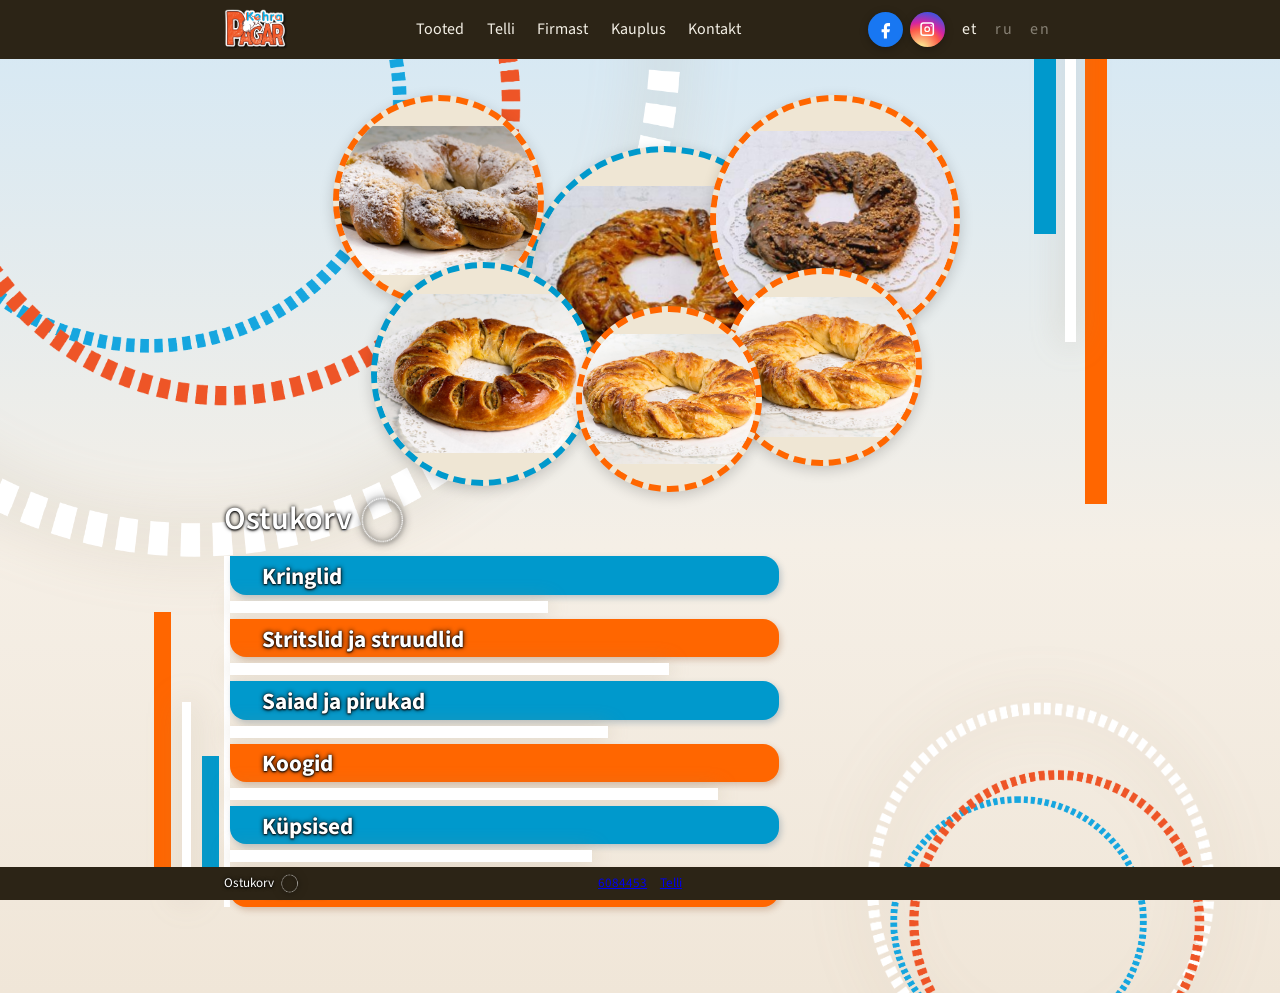
<file: index.html>
<!DOCTYPE html>
<html lang="et">
<head>
  <meta charset="utf-8">
  <meta name="viewport" content="width=device-width, initial-scale=1">
  <title>Kehra Pagar</title>
  <link rel="preconnect" href="https://fonts.googleapis.com">
  <link rel="preconnect" href="https://fonts.gstatic.com" crossorigin>
  <link href="https://fonts.googleapis.com/css2?family=Source+Sans+3:wght@400;600&display=swap" rel="stylesheet">
  <link rel="stylesheet" href="stiil.css?v=66">
</head>
<body>
  <div class="triibud" aria-hidden="true">
    <span class="triip ule oranz"></span>
    <span class="triip ule valge"></span>
    <span class="triip ule sinine"></span>
    <span class="triip alla oranz"></span>
    <span class="triip alla sinine"></span>
    <span class="triip alla valge"></span>
  </div>
  <header class="pais">
  <div class="pais-sisu">
    <a class="logo" href="#avaleht"><img src="pildid/logo.png" alt="Kehra Pagar"></a>
    <button class="menu-nupp" type="button" aria-label="Menüü">☰</button>
    <nav>
      <a href="#tooted" data-k="nav_tooted">Tooted</a>
      <a href="#telli" data-k="nav_telli">Lisa tellimusse</a>
      <a href="#firmast" data-k="nav_firmast">Firmast</a>
      <a href="#kauplus" data-k="nav_kauplus">Kauplus</a>
      <a href="#kontakt" data-k="nav_kontakt">Kontakt</a>
    </nav>
    <div class="parem">
            <div class="sots">
        <a class="fb" href="https://www.facebook.com/KehraPagar" aria-label="Facebook" target="_blank" rel="noopener"><svg viewBox="0 0 24 24" width="20" height="20" aria-hidden="true"><path d="M14 8h3V4h-3c-2.8 0-5 2.2-5 5v3H6v4h3v8h4v-8h3l1-4h-4V9c0-.6.4-1 1-1z"/></svg></a>
        <a class="ig" href="https://www.instagram.com/kehrapagar/" aria-label="Instagram" target="_blank" rel="noopener"><svg viewBox="0 0 24 24" width="20" height="20" aria-hidden="true"><path d="M7 3h10a4 4 0 0 1 4 4v10a4 4 0 0 1-4 4H7a4 4 0 0 1-4-4V7a4 4 0 0 1 4-4zm10 2H7a2 2 0 0 0-2 2v10a2 2 0 0 0 2 2h10a2 2 0 0 0 2-2V7a2 2 0 0 0-2-2zm-5 3.2A3.8 3.8 0 1 1 8.2 12 3.8 3.8 0 0 1 12 8.2zm0 1.6A2.2 2.2 0 1 0 14.2 12 2.2 2.2 0 0 0 12 9.8zM17.2 6.6a.9.9 0 1 1-.9.9.9.9 0 0 1 .9-.9z"/></svg></a>
      </div>
      <div class="keeled">
        <button type="button" data-keel="et" class="sees">et</button>
        <button type="button" data-keel="ru">ru</button>
        <button type="button" data-keel="en">en</button>
      </div>
      <a class="korv-mark" href="#telli" hidden><span>0</span></a>
    </div>
    </div>
</header>

  <main>
    <div class="foto-rongad" aria-hidden="true">
      <span class="foto-rong" data-kampaania="1"><img src="pildid/pakett/100011_Martsipanikringel.jpg" alt=""></span>
      <span class="foto-rong" data-kampaania="2"><img src="pildid/pakett/100021_ounaparg1.jpg" alt=""></span>
      <span class="foto-rong" data-kampaania="3"><img src="pildid/pakett/100031_max1.jpg" alt=""></span>
      <span class="foto-rong" data-kampaania="4"><img src="pildid/pakett/100041_KringelKodu1.jpg" alt=""></span>
      <span class="foto-rong" data-kampaania="5"><img src="pildid/pakett/100051_juustukringel1.jpg" alt=""></span>
      <span class="foto-rong" data-kampaania="6"><img src="pildid/pakett/100022_juustukringel2.jpg" alt=""></span>
    </div>
    <div class="ringid" aria-hidden="true">
      <img class="ring ring-valge" src="pildid/ring-valge.png" alt="">
      <img class="ring ring-sinine" src="pildid/ring-sinine.png" alt="">
      <img class="ring ring-oranz" src="pildid/ring-oranz.png" alt="">
    </div>
    <div class="ringid ringid-alla" aria-hidden="true">
      <img class="ring ring-valge" src="pildid/ring-valge.png" alt="">
      <img class="ring ring-sinine" src="pildid/ring-sinine.png" alt="">
      <img class="ring ring-oranz" src="pildid/ring-oranz.png" alt="">
    </div>
    <section id="avaleht" class="ringi-koht">
      <img class="pealeht" src="pildid/pealeht.jpg" alt="Kehra Pagar">
    </section>

    <section id="firmast" class="tekstileht" hidden>
      <h1 data-k="firmast">Firmast</h1>
      <p class="markus" data-k="firmast_markus">Lühike tekst tuleb hiljem tabelist.</p>
    </section>
    <section id="kauplus" class="tekstileht" hidden>
      <h1 data-k="kauplus">Kauplus</h1>
      <p class="markus" data-k="kauplus_markus">Aadress ja lahtiolek. See ei ole e-pood.</p>
    </section>
    <section id="kontakt" class="tekstileht" hidden>
      <h1 data-k="kontakt">Kontakt</h1>
      <p class="markus" data-k="kontakt_pikem">Siin on aadress, lahtiolek ja kuidas kohale tulla. Täpsem tekst tuleb tabelist.</p>
      <p data-seade="aadress">Kehra</p>
      <p><a data-seade="telefon" href="tel:+3720000000">+372 000 0000</a></p>
    </section>

    <a class="korv-rida" href="#telli">Ostukorv
      <span class="korv-rong">
        <img class="rong rong-valge" src="pildid/ring-valge.png" alt="">
        <img class="rong rong-sinine" src="pildid/ring-sinine.png" alt="">
        <img class="rong rong-oranz" src="pildid/ring-oranz.png" alt="">
        <span class="jalus-arv"></span>
      </span>
    </a>

    <section id="tooted">
      <h2 data-k="tooted">Tooted</h2>
      <div class="grupid">
        <article class="grupp" data-jrk="1">
          <button type="button" data-k="grupp_kringlid">Kringlid</button>
          <div class="sisu"><div>
            <div class="riba">
              <button class="pisi" type="button" data-pildid="pildid/pakett/100011_Martsipanikringel.jpg" data-sildid="Martsipanikringel"><img src="pildid/pakett/100011_Martsipanikringel.jpg" alt="Martsipanikringel"><span class="nimi">Martsipanikringel</span><a class="telli-link" href="#telli">Lisa tellimusse</a></button>
              <button class="pisi" type="button" data-pildid="pildid/pakett/100021_ounaparg1.jpg" data-sildid="Õunapirukas"><img src="pildid/pakett/100021_ounaparg1.jpg" alt="Õunapirukas"><span class="nimi">Õunapirukas</span><a class="telli-link" href="#telli">Lisa tellimusse</a></button>
              <button class="pisi" type="button" data-pildid="pildid/pakett/100031_max1.jpg" data-sildid="Max"><img src="pildid/pakett/100031_max1.jpg" alt="Max"><span class="nimi">Max</span><a class="telli-link" href="#telli">Lisa tellimusse</a></button>
              <button class="pisi" type="button" data-pildid="pildid/pakett/100041_KringelKodu1.jpg" data-sildid="Kringel kodu"><img src="pildid/pakett/100041_KringelKodu1.jpg" alt="Kringel kodu"><span class="nimi">Kringel kodu</span><a class="telli-link" href="#telli">Lisa tellimusse</a></button>
              <button class="pisi" type="button" data-pildid="pildid/pakett/100051_juustukringel1.jpg" data-sildid="Juustukringel"><img src="pildid/pakett/100051_juustukringel1.jpg" alt="Juustukringel"><span class="nimi">Juustukringel</span><a class="telli-link" href="#telli">Lisa tellimusse</a></button>
            </div>
          </div></div>
        </article>

        <article class="grupp" data-jrk="2">
          <button type="button" data-k="grupp_stritslid">Stritslid ja struudlid</button>
          <div class="sisu"><div>
            <div class="riba">
              <button class="pisi" type="button" data-pildid="pildid/sai.svg" data-sildid="Sai"><img src="pildid/sai.svg" alt="Sai"><span class="nimi">Sai</span></button>
              <button class="pisi" type="button" data-pildid="pildid/sai.svg" data-sildid="Pirukas"><img src="pildid/sai.svg" alt="Pirukas"><span class="nimi">Pirukas</span></button>
              <button class="pisi" type="button" data-pildid="pildid/sai.svg" data-sildid="1 kg"><img src="pildid/sai.svg" alt="Sepik"><span class="nimi">Sepik</span></button>
              <button class="pisi" type="button" data-pildid="pildid/sai.svg" data-sildid="1 kg"><img src="pildid/sai.svg" alt="Rukkileib"><span class="nimi">Rukkileib</span></button>
              <button class="pisi" type="button" data-pildid="pildid/sai.svg" data-sildid="1 tk"><img src="pildid/sai.svg" alt="Saiake"><span class="nimi">Saiake</span></button>
              <button class="pisi" type="button" data-pildid="pildid/sai.svg" data-sildid="1 tk"><img src="pildid/sai.svg" alt="Pikk sai"><span class="nimi">Pikk sai</span></button>
              <button class="pisi" type="button" data-pildid="pildid/sai.svg" data-sildid="1 tk"><img src="pildid/sai.svg" alt="Lihapirukas"><span class="nimi">Lihapirukas</span></button>
              <button class="pisi" type="button" data-pildid="pildid/sai.svg" data-sildid="1 tk"><img src="pildid/sai.svg" alt="Kapsa pirukas"><span class="nimi">Kapsa pirukas</span></button>
              <button class="pisi" type="button" data-pildid="pildid/sai.svg" data-sildid="1 tk"><img src="pildid/sai.svg" alt="Kookosirukas"><span class="nimi">Kookosirukas</span></button>
              <button class="pisi" type="button" data-pildid="pildid/sai.svg" data-sildid="1 tk"><img src="pildid/sai.svg" alt="Porgandipirukas"><span class="nimi">Porgandipirukas</span></button>
              <button class="pisi" type="button" data-pildid="pildid/sai.svg" data-sildid="1 tk"><img src="pildid/sai.svg" alt="Vorstipirukas"><span class="nimi">Vorstipirukas</span></button>
              <button class="pisi" type="button" data-pildid="pildid/sai.svg" data-sildid="1 tk"><img src="pildid/sai.svg" alt="Räimemarja pirukas"><span class="nimi">Räimemarja pirukas</span></button>
            </div>
          </div></div>
        </article>

        <article class="grupp" data-jrk="3">
          <button type="button" data-k="grupp_saiad">Saiad ja pirukad</button>
          <div class="sisu"><div>
            <div class="riba">
              <button class="pisi" type="button" data-pildid="pildid/kook.svg" data-sildid="Kook"><img src="pildid/kook.svg" alt="Kook"><span class="nimi">Kook</span></button>
              <button class="pisi" type="button" data-pildid="pildid/kook.svg" data-sildid="1 tk"><img src="pildid/kook.svg" alt="Napoleon"><span class="nimi">Napoleon</span></button>
              <button class="pisi" type="button" data-pildid="pildid/kook.svg" data-sildid="1 tk"><img src="pildid/kook.svg" alt="Rummipall"><span class="nimi">Rummipall</span></button>
              <button class="pisi" type="button" data-pildid="pildid/kook.svg" data-sildid="1 tk"><img src="pildid/kook.svg" alt="Vahukomm"><span class="nimi">Vahukomm</span></button>
              <button class="pisi" type="button" data-pildid="pildid/kook.svg" data-sildid="1 tk"><img src="pildid/kook.svg" alt="Besee"><span class="nimi">Besee</span></button>
              <button class="pisi" type="button" data-pildid="pildid/kook.svg" data-sildid="1 tk"><img src="pildid/kook.svg" alt="Šokolaadimuffin"><span class="nimi">Šokolaadimuffin</span></button>
              <button class="pisi" type="button" data-pildid="pildid/kook.svg" data-sildid="1 tk"><img src="pildid/kook.svg" alt="Pannkook"><span class="nimi">Pannkook</span></button>
              <button class="pisi" type="button" data-pildid="pildid/kook.svg" data-sildid="1 tk"><img src="pildid/kook.svg" alt="Saiakeste tort"><span class="nimi">Saiakeste tort</span></button>
              <button class="pisi" type="button" data-pildid="pildid/kook.svg" data-sildid="1 tk"><img src="pildid/kook.svg" alt="Õunakook"><span class="nimi">Õunakook</span></button>
              <button class="pisi" type="button" data-pildid="pildid/kook.svg" data-sildid="1 tk"><img src="pildid/kook.svg" alt="Kohupiimakook"><span class="nimi">Kohupiimakook</span></button>
              <button class="pisi" type="button" data-pildid="pildid/kook.svg" data-sildid="1 tk"><img src="pildid/kook.svg" alt="Pähklikook"><span class="nimi">Pähklikook</span></button>
              <button class="pisi" type="button" data-pildid="pildid/kook.svg" data-sildid="1 tk"><img src="pildid/kook.svg" alt="Marjakook"><span class="nimi">Marjakook</span></button>
            </div>
          </div></div>
        </article>

        <article class="grupp" data-jrk="4">
          <button type="button" data-k="grupp_koogid">Koogid</button>
          <div class="sisu"><div>
            <div class="riba">
              <button class="pisi" type="button" data-pildid="pildid/kook.svg" data-sildid="250 g"><img src="pildid/kook.svg" alt="Jussike"><span class="nimi">Jussike</span></button>
              <button class="pisi" type="button" data-pildid="pildid/kook.svg|pildid/kook.svg" data-sildid="250 g|500 g"><img src="pildid/kook.svg" alt="Kaeraküpsis"><span class="nimi">Kaeraküpsis</span></button>
              <button class="pisi" type="button" data-pildid="pildid/kook.svg" data-sildid="250 g"><img src="pildid/kook.svg" alt="Piparkook"><span class="nimi">Piparkook</span></button>
              <button class="pisi" type="button" data-pildid="pildid/kook.svg" data-sildid="250 g"><img src="pildid/kook.svg" alt="Võiküpsis"><span class="nimi">Võiküpsis</span></button>
              <button class="pisi" type="button" data-pildid="pildid/kook.svg" data-sildid="250 g"><img src="pildid/kook.svg" alt="Suhkruküpsis"><span class="nimi">Suhkruküpsis</span></button>
              <button class="pisi" type="button" data-pildid="pildid/kook.svg" data-sildid="250 g"><img src="pildid/kook.svg" alt="Mooniküpsis"><span class="nimi">Mooniküpsis</span></button>
              <button class="pisi" type="button" data-pildid="pildid/kook.svg" data-sildid="250 g"><img src="pildid/kook.svg" alt="Kakaoküpsis"><span class="nimi">Kakaoküpsis</span></button>
              <button class="pisi" type="button" data-pildid="pildid/kook.svg" data-sildid="250 g"><img src="pildid/kook.svg" alt="Ingveriküpsis"><span class="nimi">Ingveriküpsis</span></button>
              <button class="pisi" type="button" data-pildid="pildid/kook.svg" data-sildid="250 g"><img src="pildid/kook.svg" alt="Pähkliküpsis"><span class="nimi">Pähkliküpsis</span></button>
              <button class="pisi" type="button" data-pildid="pildid/kook.svg" data-sildid="250 g"><img src="pildid/kook.svg" alt="Rosina küpsis"><span class="nimi">Rosina küpsis</span></button>
              <button class="pisi" type="button" data-pildid="pildid/kook.svg" data-sildid="250 g"><img src="pildid/kook.svg" alt="Sidruniküpsis"><span class="nimi">Sidruniküpsis</span></button>
              <button class="pisi" type="button" data-pildid="pildid/kook.svg" data-sildid="250 g"><img src="pildid/kook.svg" alt="Kookose küpsis"><span class="nimi">Kookose küpsis</span></button>
            </div>
          </div></div>
        </article>

        <article class="grupp" data-jrk="5">
          <button type="button" data-k="grupp_kypsised">Küpsised</button>
          <div class="sisu"><div>
            <div class="riba">
              <button class="pisi" type="button" data-pildid="pildid/tort.svg" data-sildid="Tort"><img src="pildid/tort.svg" alt="Tort"><span class="nimi">Tort</span></button>
              <button class="pisi" type="button" data-pildid="pildid/tort.svg" data-sildid="1 kg"><img src="pildid/tort.svg" alt="Pähklitort"><span class="nimi">Pähklitort</span></button>
              <button class="pisi" type="button" data-pildid="pildid/tort.svg" data-sildid="1 kg"><img src="pildid/tort.svg" alt="Šokolaaditort"><span class="nimi">Šokolaaditort</span></button>
              <button class="pisi" type="button" data-pildid="pildid/tort.svg" data-sildid="1 kg"><img src="pildid/tort.svg" alt="Marjatort"><span class="nimi">Marjatort</span></button>
              <button class="pisi" type="button" data-pildid="pildid/tort.svg" data-sildid="1 kg"><img src="pildid/tort.svg" alt="Kohupiimatort"><span class="nimi">Kohupiimatort</span></button>
              <button class="pisi" type="button" data-pildid="pildid/tort.svg" data-sildid="1 kg"><img src="pildid/tort.svg" alt="Napoleonitort"><span class="nimi">Napoleonitort</span></button>
              <button class="pisi" type="button" data-pildid="pildid/tort.svg" data-sildid="1 kg"><img src="pildid/tort.svg" alt="Beseetort"><span class="nimi">Beseetort</span></button>
              <button class="pisi" type="button" data-pildid="pildid/tort.svg" data-sildid="1 kg"><img src="pildid/tort.svg" alt="Õunatort"><span class="nimi">Õunatort</span></button>
              <button class="pisi" type="button" data-pildid="pildid/tort.svg" data-sildid="1 kg"><img src="pildid/tort.svg" alt="Kohvitort"><span class="nimi">Kohvitort</span></button>
              <button class="pisi" type="button" data-pildid="pildid/tort.svg" data-sildid="1 kg"><img src="pildid/tort.svg" alt="Laste tort"><span class="nimi">Laste tort</span></button>
              <button class="pisi" type="button" data-pildid="pildid/tort.svg" data-sildid="1 kg"><img src="pildid/tort.svg" alt="Pulmatort"><span class="nimi">Pulmatort</span></button>
              <button class="pisi" type="button" data-pildid="pildid/tort.svg" data-sildid="1 kg"><img src="pildid/tort.svg" alt="Kookosetort"><span class="nimi">Kookosetort</span></button>
            </div>
          </div></div>
        </article>
        <article class="grupp" data-jrk="6">
          <button type="button" data-k="grupp_tordid">Tordid</button>
          <div class="sisu"><div>
            <div class="riba">
              <button class="pisi" type="button" data-pildid="pildid/tort.svg" data-sildid="Tort"><img src="pildid/tort.svg" alt="Tort"><span class="nimi">Tort</span></button>
            </div>
          </div></div>
        </article>
      </div>
    </section>

    <section id="telli" class="grupp">
      <div class="sisu"><div>
        <a class="helista" href="tel:+3720000000" data-k="helista">Helista ja telli</a>
        <form>
          <div class="toote-rida">
            <label><span data-k="vorm_kringel">Kringel</span>
              <select name="kringel"></select>
            </label>
            <label><span>Kaal</span>
              <select name="kaal">
                <option>0,5 kg</option>
                <option>1,0 kg</option>
                <option>1,5 kg</option>
                <option>2,0 kg</option>
              </select>
            </label>
            <label class="kogus"><span>Kogus</span>
              <span class="samm">
                <button type="button" class="vahenda">−</button>
                <input type="number" name="kogus" value="1" min="1" readonly>
                <button type="button" class="suurenda">+</button>
              </span>
            </label>
          </div>
          <div class="fantaasia-rida" hidden>
            <label>Täidis 1<select name="taidis1"></select></label>
            <label>Täidis 2<select name="taidis2"></select></label>
            <label>Täidis 3<select name="taidis3"></select></label>
          </div>
          <button class="lisa" type="button">Lisa korvi</button>
          <div class="korv"></div>
          <fieldset class="taidised">
            <legend data-k="vorm_taidised">Täidised</legend>
            <label><input type="checkbox" name="taidis" value="kaneel"> Kaneel</label>
            <label><input type="checkbox" name="taidis" value="kardemon"> Kardemon</label>
            <label><input type="checkbox" name="taidis" value="suhkur"> Suhkur</label>
          </fieldset>
          <label><span data-k="vorm_paev">Järeletulemise päev</span>
            <input type="date" name="paev">
          </label>
          <label><span data-k="vorm_nimi">Nimi</span><span class="tarn">*</span>
            <input type="text" name="nimi">
          </label>
          <label><span data-k="vorm_telefon">Telefon</span><span class="tarn">*</span>
            <input type="tel" name="telefon">
          </label>
          <div class="epost-rida">
            <label><span data-k="vorm_epost">E-post</span><span class="tarn">*</span>
              <input type="email" name="epost">
            </label>
            <label class="rida uudis-rida"><input type="checkbox" name="uudis"> <span data-k="vorm_uudis">Tahan uudiseid</span></label>
          </div>
          <label><span>Täpsustus</span>
            <textarea name="tapsustus" rows="3"></textarea>
          </label>
          <div class="makse-valik">
            <label class="rida"><input type="radio" name="makse" value="kohapeal" checked> Tasun kohapeal</label>
            <label class="rida"><input type="radio" name="makse" value="kohe"> Tasun kohe</label>
          </div>
          <a class="makse-link" href="#" hidden>Maksa <span class="makse-summa"></span></a>
          <button class="saada" type="submit" data-k="vorm_saada">Kinnitan tellimuse</button>
          <div class="tuvastus" hidden>
            <p>Kinnita, et oled inimene.</p>
            <label class="rida"><input type="checkbox" name="inimene"> Olen inimene</label>
            <button class="saada kinnita" type="button">Saada</button>
          </div>
          <p class="olek"></p>
        </form>
      </div></div>
    </section>

  </main>

  <div class="taisekraan">
    <a class="galerii-logo" href="#avaleht"><img src="pildid/logo.png" alt="Kehra Pagar"></a>
    <button class="sulge" type="button" data-k="sulge" aria-label="Sulge">×</button>
    <div class="kujud"></div>
    <div class="galerii-vorm" hidden>
      <label class="galerii-kaal-rida">Kaal
        <select class="galerii-kaal">
          <option>0,5 kg</option>
          <option selected>1,0 kg</option>
          <option>1,5 kg</option>
          <option>2,0 kg</option>
        </select>
      </label>
      <span class="samm">
        <button type="button" class="galerii-miinus">−</button>
        <span class="galerii-kogus">1</span>
        <button type="button" class="galerii-pluss">+</button>
      </span>
      <span class="galerii-hind"></span>
      <button type="button" class="galerii-lisa">Lisa ostukorvi</button>
    </div>
    <button class="telli-nupp" type="button" data-k="telli" hidden>Telli</button>
  </div>

  <footer class="jalus">
    <a class="jalus-korv" href="#telli">Ostukorv
      <span class="korv-rong">
        <img class="rong rong-valge" src="pildid/ring-valge.png" alt="">
        <img class="rong rong-sinine" src="pildid/ring-sinine.png" alt="">
        <img class="rong rong-oranz" src="pildid/ring-oranz.png" alt="">
        <span class="jalus-arv"></span>
      </span>
    </a>
    <a class="helista-vaade" href="tel:+3726084453" data-k="jalus_helista">Helista</a>
    <a class="number-vaade" href="tel:+3726084453">6084453</a>
    <a href="#telli" data-k="nav_telli">Telli</a>
  </footer>
  <script src="leht.js"></script>
</body>
</html>
</file>
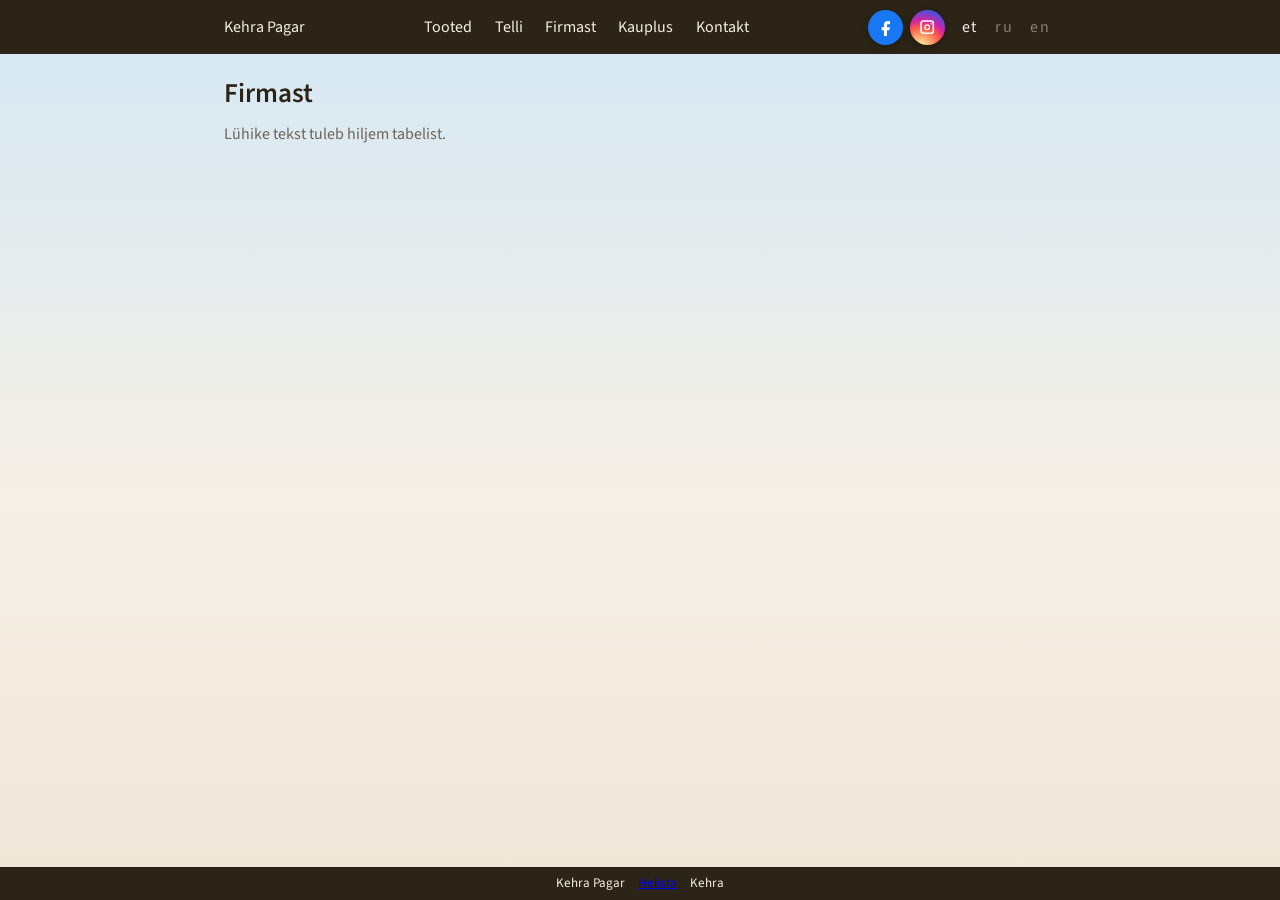
<file: firmast.html>
<!DOCTYPE html>
<html lang="et">
<head>
  <meta charset="utf-8">
  <meta name="viewport" content="width=device-width, initial-scale=1">
  <title>Kehra Pagar</title>
  <link rel="preconnect" href="https://fonts.googleapis.com">
  <link rel="preconnect" href="https://fonts.gstatic.com" crossorigin>
  <link href="https://fonts.googleapis.com/css2?family=Source+Sans+3:wght@400;600&display=swap" rel="stylesheet">
  <link rel="stylesheet" href="stiil.css">
</head>
<body>
  <header class="pais">
  <div class="pais-sisu">
    <a class="logo" href="index.html">Kehra Pagar</a>
    <button class="menu-nupp" type="button" aria-label="Menüü">☰</button>
    <nav>
      <a href="index.html#tooted" data-k="nav_tooted">Tooted</a>
      <a href="index.html#telli" data-k="nav_telli">Telli</a>
      <a href="firmast.html" data-k="nav_firmast">Firmast</a>
      <a href="kauplus.html" data-k="nav_kauplus">Kauplus</a>
      <a href="kontakt.html" data-k="nav_kontakt">Kontakt</a>
    </nav>
    <div class="parem">
            <div class="sots">
        <a class="fb" href="https://www.facebook.com/KehraPagar" aria-label="Facebook" target="_blank" rel="noopener"><svg viewBox="0 0 24 24" width="20" height="20" aria-hidden="true"><path d="M14 8h3V4h-3c-2.8 0-5 2.2-5 5v3H6v4h3v8h4v-8h3l1-4h-4V9c0-.6.4-1 1-1z"/></svg></a>
        <a class="ig" href="https://www.instagram.com/kehrapagar/" aria-label="Instagram" target="_blank" rel="noopener"><svg viewBox="0 0 24 24" width="20" height="20" aria-hidden="true"><path d="M7 3h10a4 4 0 0 1 4 4v10a4 4 0 0 1-4 4H7a4 4 0 0 1-4-4V7a4 4 0 0 1 4-4zm10 2H7a2 2 0 0 0-2 2v10a2 2 0 0 0 2 2h10a2 2 0 0 0 2-2V7a2 2 0 0 0-2-2zm-5 3.2A3.8 3.8 0 1 1 8.2 12 3.8 3.8 0 0 1 12 8.2zm0 1.6A2.2 2.2 0 1 0 14.2 12 2.2 2.2 0 0 0 12 9.8zM17.2 6.6a.9.9 0 1 1-.9.9.9.9 0 0 1 .9-.9z"/></svg></a>
      </div>
      <div class="keeled">
        <button type="button" data-keel="et" class="sees">et</button>
        <button type="button" data-keel="ru">ru</button>
        <button type="button" data-keel="en">en</button>
      </div>
    </div>
    </div>
</header>

  <main>
    <section id="firmast">
      <h1 data-k="firmast">Firmast</h1>
      <p class="markus" data-k="firmast_markus">Lühike tekst tuleb hiljem tabelist.</p>
    </section>
  </main>

  <footer class="jalus">
    <span>Kehra Pagar</span>
    <a href="tel:+3720000000" data-k="jalus_helista">Helista</a>
    <span data-seade="aadress">Kehra</span>
  </footer>
  <script src="leht.js"></script>
</body>
</html>
</file>
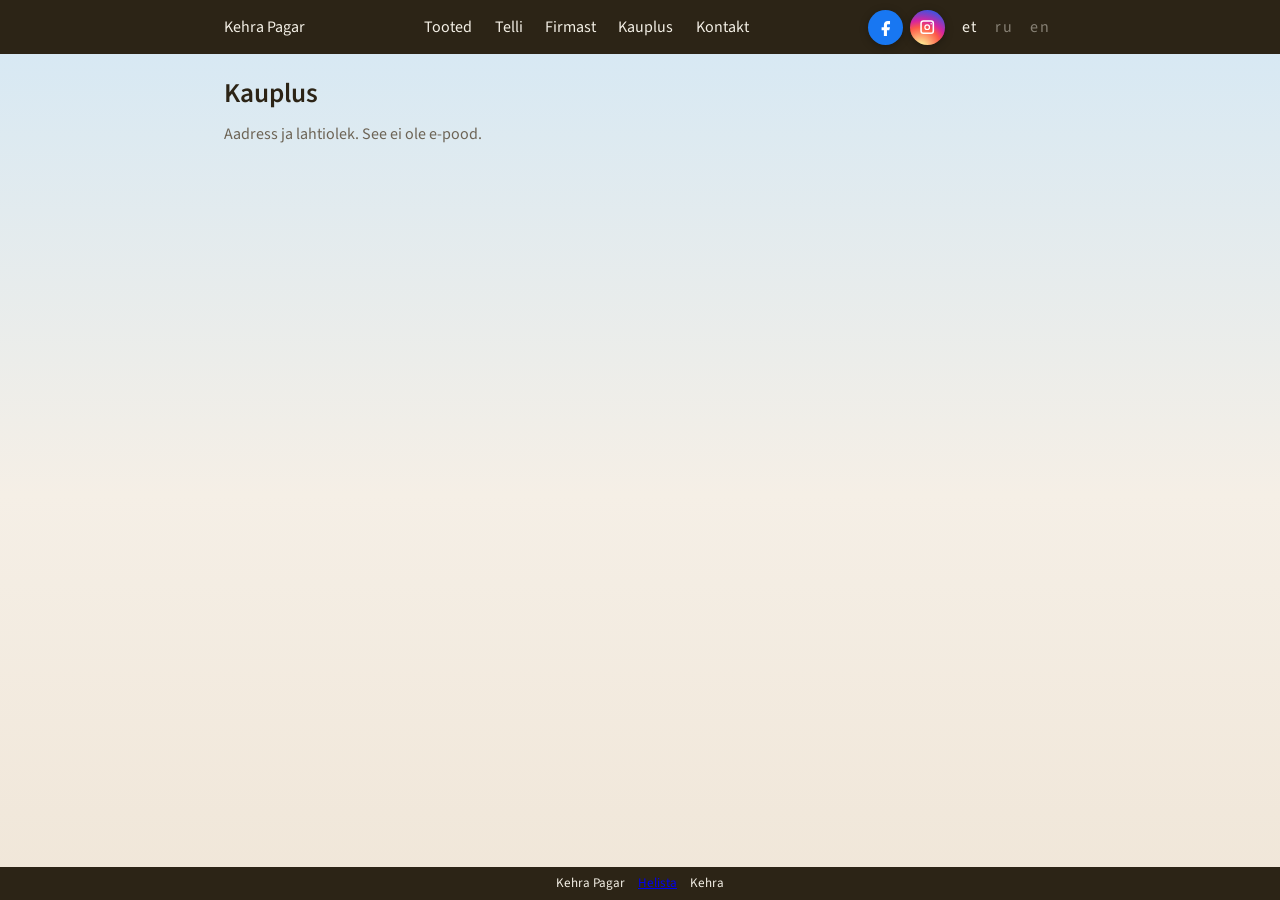
<file: kauplus.html>
<!DOCTYPE html>
<html lang="et">
<head>
  <meta charset="utf-8">
  <meta name="viewport" content="width=device-width, initial-scale=1">
  <title>Kehra Pagar</title>
  <link rel="preconnect" href="https://fonts.googleapis.com">
  <link rel="preconnect" href="https://fonts.gstatic.com" crossorigin>
  <link href="https://fonts.googleapis.com/css2?family=Source+Sans+3:wght@400;600&display=swap" rel="stylesheet">
  <link rel="stylesheet" href="stiil.css">
</head>
<body>
  <header class="pais">
  <div class="pais-sisu">
    <a class="logo" href="index.html">Kehra Pagar</a>
    <button class="menu-nupp" type="button" aria-label="Menüü">☰</button>
    <nav>
      <a href="index.html#tooted" data-k="nav_tooted">Tooted</a>
      <a href="index.html#telli" data-k="nav_telli">Telli</a>
      <a href="firmast.html" data-k="nav_firmast">Firmast</a>
      <a href="kauplus.html" data-k="nav_kauplus">Kauplus</a>
      <a href="kontakt.html" data-k="nav_kontakt">Kontakt</a>
    </nav>
    <div class="parem">
            <div class="sots">
        <a class="fb" href="https://www.facebook.com/KehraPagar" aria-label="Facebook" target="_blank" rel="noopener"><svg viewBox="0 0 24 24" width="20" height="20" aria-hidden="true"><path d="M14 8h3V4h-3c-2.8 0-5 2.2-5 5v3H6v4h3v8h4v-8h3l1-4h-4V9c0-.6.4-1 1-1z"/></svg></a>
        <a class="ig" href="https://www.instagram.com/kehrapagar/" aria-label="Instagram" target="_blank" rel="noopener"><svg viewBox="0 0 24 24" width="20" height="20" aria-hidden="true"><path d="M7 3h10a4 4 0 0 1 4 4v10a4 4 0 0 1-4 4H7a4 4 0 0 1-4-4V7a4 4 0 0 1 4-4zm10 2H7a2 2 0 0 0-2 2v10a2 2 0 0 0 2 2h10a2 2 0 0 0 2-2V7a2 2 0 0 0-2-2zm-5 3.2A3.8 3.8 0 1 1 8.2 12 3.8 3.8 0 0 1 12 8.2zm0 1.6A2.2 2.2 0 1 0 14.2 12 2.2 2.2 0 0 0 12 9.8zM17.2 6.6a.9.9 0 1 1-.9.9.9.9 0 0 1 .9-.9z"/></svg></a>
      </div>
      <div class="keeled">
        <button type="button" data-keel="et" class="sees">et</button>
        <button type="button" data-keel="ru">ru</button>
        <button type="button" data-keel="en">en</button>
      </div>
    </div>
    </div>
</header>

  <main>
    <section id="kauplus">
      <h1 data-k="kauplus">Kauplus</h1>
      <p class="markus" data-k="kauplus_markus">Aadress ja lahtiolek. See ei ole e-pood.</p>
    </section>
  </main>

  <footer class="jalus">
    <span>Kehra Pagar</span>
    <a href="tel:+3720000000" data-k="jalus_helista">Helista</a>
    <span data-seade="aadress">Kehra</span>
  </footer>
  <script src="leht.js"></script>
</body>
</html>
</file>
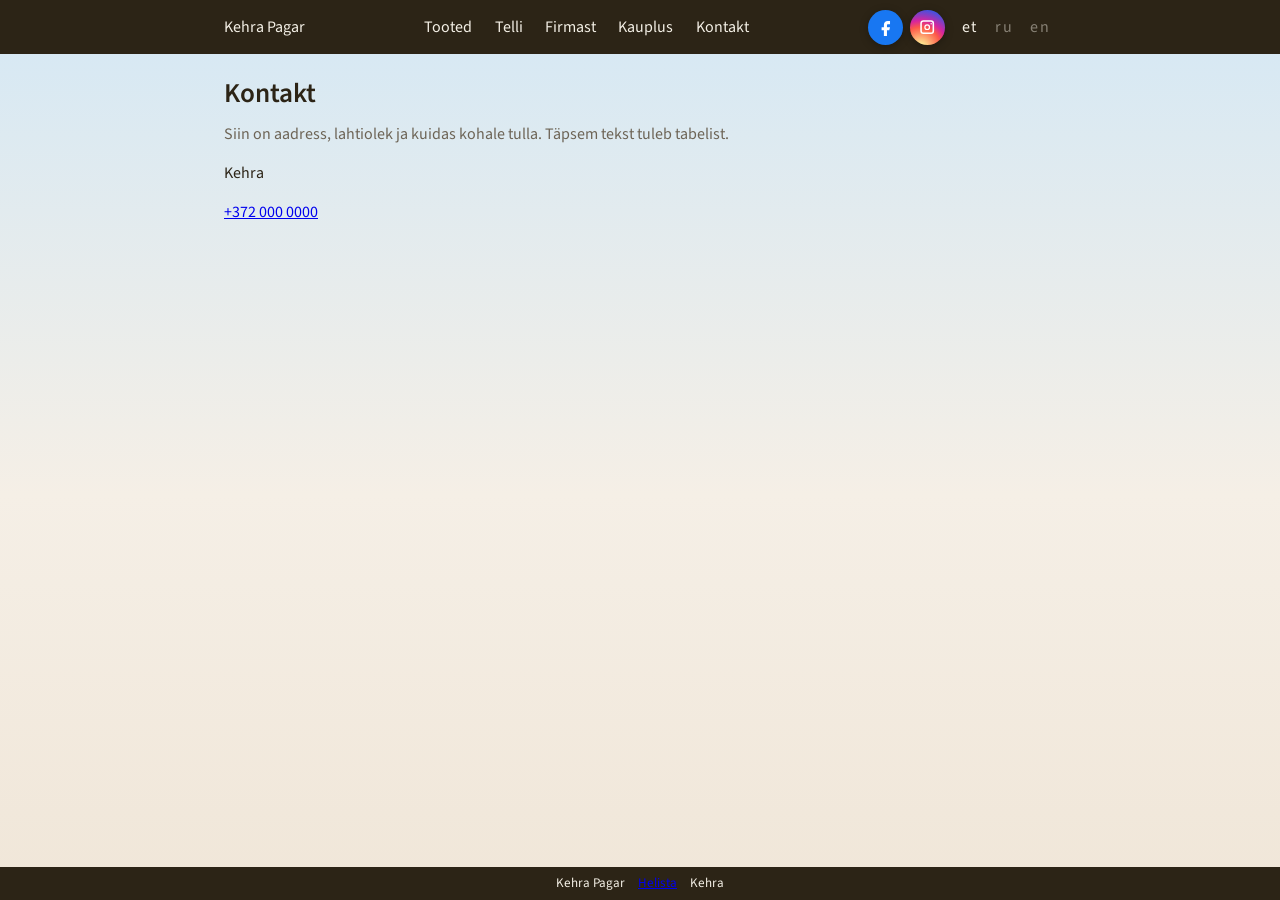
<file: kontakt.html>
<!DOCTYPE html>
<html lang="et">
<head>
  <meta charset="utf-8">
  <meta name="viewport" content="width=device-width, initial-scale=1">
  <title>Kehra Pagar</title>
  <link rel="preconnect" href="https://fonts.googleapis.com">
  <link rel="preconnect" href="https://fonts.gstatic.com" crossorigin>
  <link href="https://fonts.googleapis.com/css2?family=Source+Sans+3:wght@400;600&display=swap" rel="stylesheet">
  <link rel="stylesheet" href="stiil.css">
</head>
<body>
  <header class="pais">
  <div class="pais-sisu">
    <a class="logo" href="index.html">Kehra Pagar</a>
    <button class="menu-nupp" type="button" aria-label="Menüü">☰</button>
    <nav>
      <a href="index.html#tooted" data-k="nav_tooted">Tooted</a>
      <a href="index.html#telli" data-k="nav_telli">Telli</a>
      <a href="firmast.html" data-k="nav_firmast">Firmast</a>
      <a href="kauplus.html" data-k="nav_kauplus">Kauplus</a>
      <a href="kontakt.html" data-k="nav_kontakt">Kontakt</a>
    </nav>
    <div class="parem">
      <div class="sots">
        <a class="fb" href="https://www.facebook.com/KehraPagar" aria-label="Facebook" target="_blank" rel="noopener"><svg viewBox="0 0 24 24" width="20" height="20" aria-hidden="true"><path d="M14 8h3V4h-3c-2.8 0-5 2.2-5 5v3H6v4h3v8h4v-8h3l1-4h-4V9c0-.6.4-1 1-1z"/></svg></a>
        <a class="ig" href="https://www.instagram.com/kehrapagar/" aria-label="Instagram" target="_blank" rel="noopener"><svg viewBox="0 0 24 24" width="20" height="20" aria-hidden="true"><path d="M7 3h10a4 4 0 0 1 4 4v10a4 4 0 0 1-4 4H7a4 4 0 0 1-4-4V7a4 4 0 0 1 4-4zm10 2H7a2 2 0 0 0-2 2v10a2 2 0 0 0 2 2h10a2 2 0 0 0 2-2V7a2 2 0 0 0-2-2zm-5 3.2A3.8 3.8 0 1 1 8.2 12 3.8 3.8 0 0 1 12 8.2zm0 1.6A2.2 2.2 0 1 0 14.2 12 2.2 2.2 0 0 0 12 9.8zM17.2 6.6a.9.9 0 1 1-.9.9.9.9 0 0 1 .9-.9z"/></svg></a>
      </div>
      <div class="keeled">
        <button type="button" data-keel="et" class="sees">et</button>
        <button type="button" data-keel="ru">ru</button>
        <button type="button" data-keel="en">en</button>
      </div>
    </div>
  </div>
</header>

  <main>
    <section id="kontakt">
      <h1 data-k="kontakt">Kontakt</h1>
      <p class="markus" data-k="kontakt_pikem">Siin on aadress, lahtiolek ja kuidas kohale tulla. Täpsem tekst tuleb tabelist.</p>
      <p data-seade="aadress">Kehra</p>
      <p><a data-seade="telefon" href="tel:+3720000000">+372 000 0000</a></p>
    </section>
  </main>

  <footer class="jalus">
    <span>Kehra Pagar</span>
    <a href="tel:+3720000000" data-k="jalus_helista">Helista</a>
    <span data-seade="aadress">Kehra</span>
  </footer>
  <script src="leht.js"></script>
</body>
</html>
</file>
<file: stiil.css>
:root {
  --taust: #f4f0e6;
  --paber: #f7f4ec;
  --tint: #2c2416;
  --vaikne: #6d6456;
  --joon: #e4dccb;
  --pais: #2c2416;
  --riba-oranz: #e25b2a;
  --riba-sinine: #2f7fd1;
  --riba-valge: #ffffff;
  --riba-lapa: 0.5;
}
* { box-sizing: border-box; }
html { scroll-behavior: smooth; }
.foto-rongad {
  position: absolute;
  z-index: 5;
  left: 50%;
  top: 4vh;
  width: min(40rem, 96vw);
  height: 26rem;
  transform: translateX(-50%);
  transform-origin: top center;
}
.foto-rong {
  position: absolute;
  width: 14.4rem;
  height: 14.4rem;
  border-radius: 50%;
  overflow: hidden;
  border: 6px dashed var(--riba-oranz);
  background: #efe6d4;
  box-shadow: 0 4px 14px rgba(0, 0, 0, .18);
  cursor: pointer;
  transition: transform .45s ease;
}
.foto-rong img { width: 100%; height: 100%; object-fit: contain; display: block; pointer-events: none; }
.foto-rong:nth-child(1) { left: 2%; top: 0; width: 13.2rem; height: 13.2rem; z-index: 3; }
.foto-rong:nth-child(2) { left: 32%; top: 3.2rem; width: 17.4rem; height: 17.4rem; z-index: 1; border-color: var(--riba-sinine); }
.foto-rong:nth-child(3) { right: 0; top: 0; width: 15.6rem; height: 15.6rem; z-index: 4; }
.foto-rong:nth-child(4) { left: 8%; top: 10.4rem; width: 14rem; height: 14rem; z-index: 5; border-color: var(--riba-sinine); }
.foto-rong:nth-child(5) { right: 6%; top: 10.8rem; width: 12.4rem; height: 12.4rem; z-index: 6; }
.foto-rong:nth-child(6) { left: 40%; top: 13.2rem; width: 11.6rem; height: 11.6rem; z-index: 7; }
.foto-rong:hover { z-index: 20; }
.foto-rong.reageerib { z-index: 20; animation: foto-paisu 1.15s ease; }
@keyframes foto-paisu {
  0% { transform: scale(1); }
  22% { transform: scale(1.14); }
  100% { transform: scale(1); }
}
.ringid {
  position: fixed;
  z-index: 0;
  pointer-events: none;
}
.ring {
  position: absolute;
  transform-origin: center center;
}
.ring-valge { animation: poor-valge 528s linear infinite; filter: drop-shadow(0 0 28px rgba(160, 140, 110, .30)); }
.ring-sinine { animation: poor-sinine 672s linear infinite; }
.ring-oranz { animation: poor-oranz 432s linear infinite; }
@keyframes poor-valge { to { transform: rotate(360deg); } }
@keyframes poor-sinine { to { transform: rotate(360deg); } }
@keyframes poor-oranz { to { transform: rotate(-360deg); } }
.triibud { position: fixed; inset: 0; z-index: 0; pointer-events: none; }
.triip { position: absolute; }
.triip.oranz { background: var(--riba-oranz); }
.triip.sinine { background: var(--riba-sinine); }
.triip.valge { background: #fff; }
.triip.ule { top: 0; width: 1.4rem; }
.triip.ule.oranz { right: calc(50% - 26rem - 3.2rem); height: 56vh; }
.triip.ule.valge { right: calc(50% - 26rem - 1.25rem); width: .7rem; height: 38vh; filter: drop-shadow(0 0 16px rgba(160, 140, 110, .35)); }
.triip.ule.sinine { right: calc(50% - 26rem); height: 26vh; }
.triip.alla { bottom: 0; width: 1.1rem; }
.triip.alla.oranz { left: calc(50% - 26rem - 4.4rem); height: 32vh; }
.triip.alla.sinine { left: calc(50% - 26rem - 1.4rem); height: 16vh; }
.triip.alla.valge { left: calc(50% - 26rem - 2.63rem); width: .55rem; height: 22vh; filter: drop-shadow(0 0 16px rgba(160, 140, 110, .35)); }
@media (max-width: 799px) {
  .triip.ule, .triip.alla { width: .45rem; }
  .triip.ule.oranz { right: .2rem; }
  .triip.ule.valge { right: .91rem; width: .22rem; }
  .triip.ule.sinine { right: 1.4rem; }
  .triip.alla.oranz { left: .2rem; }
  .triip.alla.sinine { left: .8rem; }
  .triip.alla.valge { left: 1.5rem; width: .22rem; }

  /* Telefonivaates rõngad poole väiksemaks ja kompaktsemalt koos */
  .foto-rongad {
    height: 9.5rem;
    width: min(18rem, 96vw);
    top: 2vh;
  }
  .foto-rong {
    width: 7.2rem;
    height: 7.2rem;
  }
  .foto-rong:nth-child(1) { left: 0; top: 0; width: 6.6rem; height: 6.6rem; }
  .foto-rong:nth-child(2) { left: 28%; top: 1.2rem; width: 8.7rem; height: 8.7rem; }
  .foto-rong:nth-child(3) { right: 0; top: 0; width: 7.8rem; height: 7.8rem; }
  .foto-rong:nth-child(4) { left: 4%; top: 4.8rem; width: 7rem; height: 7rem; }
  .foto-rong:nth-child(5) { right: 2%; top: 5rem; width: 6.2rem; height: 6.2rem; }
  .foto-rong:nth-child(6) { left: 36%; top: 5.6rem; width: 5.8rem; height: 5.8rem; }

}
body {
  margin: 0;
  font-family: "Source Sans 3", system-ui, sans-serif;
  background: linear-gradient(180deg, #d4e8f5 0%, #f5efe6 55%, #f0e6d8 100%);
  color: var(--tint);
  line-height: 1.45;
  min-height: 100vh;
  padding-bottom: 3.4rem;
}
.number-vaade { display: none; }
@media (min-width: 800px) {
  .helista-vaade { display: none; }
  .number-vaade { display: inline; }
}
.pais {
  position: sticky;
  top: 0;
  z-index: 30;
  background: var(--pais);
  color: var(--taust);
}
.pais-sisu {
  width: min(52rem, calc(100% - 1.6rem));
  margin: 0 auto;
  display: flex;
  align-items: center;
  gap: 1rem;
  min-height: 3.4rem;
  padding: .55rem 0;
}
.logo {
  color: inherit;
  text-decoration: none;
  flex: 0 0 auto;
  display: flex;
  align-items: center;
}
.logo img { height: 2.6rem; width: auto; display: block; }
.menu-nupp {
  display: none;
  margin-left: .2rem;
  background: none;
  border: 0;
  color: inherit;
  font: inherit;
  font-size: 1.45rem;
  cursor: pointer;
  flex: 0 0 auto;
}
nav {
  display: none;
  position: absolute;
  left: 0;
  right: 0;
  top: 100%;
  background: var(--pais);
  padding: .2rem 1.15rem .7rem;
}
.pais.lahti nav { display: flex; flex-direction: column; }
nav a {
  color: inherit;
  text-decoration: none;
  padding: .55rem 0;
  border-bottom: 1px solid rgba(244, 240, 230, .18);
}
.keeled { display: flex; gap: .35rem; }
.keeled button {
  background: none;
  border: 0;
  color: inherit;
  opacity: .45;
  font: inherit;
  letter-spacing: .08em;
  cursor: pointer;
}
.keeled button.sees { opacity: 1; }
.parem { display: flex; align-items: center; gap: .7rem; margin-left: auto; flex: 0 0 auto; }
.sots { display: flex; gap: .4rem; }
.sots a {
  width: 2.2rem;
  height: 2.2rem;
  border-radius: 999px;
  display: grid;
  place-items: center;
  text-decoration: none;
  flex: 0 0 auto;
  box-shadow: 0 2px 8px rgba(0,0,0,.28);
}
.sots a.fb { background: #1877F2; }
.sots a.ig {
  background: radial-gradient(circle at 30% 107%, #fdf497 0%, #fdf497 5%, #fd5949 45%, #d6249f 60%, #285AEB 90%);
}
.sots svg { width: 1.15rem; height: 1.15rem; display: block; fill: #fff; }
main { position: relative; z-index: 2; width: min(52rem, calc(100% - 1.6rem)); margin: 0 auto; padding: 1.2rem 0 2rem; }
#avaleht, #tooted, #firmast, #kauplus, #kontakt, #telli { position: relative; z-index: 1; }
h1, h2 { font-weight: 600; margin: 0 0 .6rem; }
h1 { font-size: 1.7rem; }
.pealeht { display: none; }
.ringi-koht { min-height: 46vh; pointer-events: none; }
@media (max-width: 799px) {
  .ringi-koht { min-height: 10rem; }
}
h2 { font-size: 1.25rem; }
#tooted > h2 { display: none; }
.markus { color: var(--vaikne); margin: 0 0 .8rem; }
form label, .uudis label, fieldset label {
  display: block;
  margin: .55rem 0;
  font-size: .92rem;
}
input, select, button.saada {
  font: inherit;
  border: 1px solid var(--joon);
  background: #fff;
  color: var(--tint);
  padding: .55rem .6rem;
  width: 100%;
  border-radius: 0;
}
fieldset {
  border: 1px solid var(--joon);
  margin: .7rem 0;
  padding: .4rem .7rem .6rem;
}
fieldset label { display: flex; gap: .5rem; align-items: center; }
fieldset input { width: auto; }
.rida { display: flex; gap: .5rem; align-items: center; }
.epost-rida { display: flex; gap: .6rem; align-items: end; }
.epost-rida > label:first-child { flex: 1; min-width: 0; }
.uudis-rida { flex: 0 0 auto; margin-bottom: .55rem; white-space: nowrap; }
.rida input[type="checkbox"] { width: auto; }
.makse-valik { display: flex; gap: 1rem; margin: .6rem 0 .3rem; flex-wrap: nowrap; }
.makse-valik .rida { margin: 0; white-space: nowrap; flex: 0 0 auto; }
.makse-valik input { width: auto; }
.makse-link { display: block; text-align: center; background: var(--riba-oranz); color: #fff; text-decoration: none; padding: .7rem .6rem; margin: .4rem 0 .2rem; }
.makse-link[hidden] { display: none; }
.makse-link.kinni { opacity: .45; pointer-events: none; }
.helista, .saada, .telli-nupp {
  display: block;
  text-align: center;
  text-decoration: none;
  background: var(--pais);
  color: var(--taust);
  padding: .8rem .6rem;
  margin: .7rem 0;
  border: 0;
  cursor: pointer;
  font: inherit;
}
.grupid { display: flex; flex-direction: column; gap: 0; }
.grupp {
  background: transparent;
  border: 0;
  margin: 0;
  box-shadow: none;
}
.grupp > button {
  position: relative;
  z-index: 0;
  width: 100%;
  min-height: 3.4rem;
  text-align: left;
  background: none;
  border: 0;
  font: inherit;
  font-size: 1.45rem;
  font-weight: 700;
  padding: 0;
  cursor: pointer;
  color: #fff;
}
.sorm-nimi {
  position: relative;
  z-index: 1;
  display: block;
  padding: .85rem 1rem;
  color: #fff;
  text-shadow: 0 1px 2px #000, 0 0 5px #000, 0 0 1px #000;
}
#telli > button {
  color: var(--tint);
  font-weight: 700;
  text-shadow: none;
  padding: .7rem 1rem;
}
.sorm {
  position: absolute;
  z-index: -1;
  left: 0;
  right: 0;
  top: 0;
  bottom: 0;
  display: flex;
  flex-direction: column;
  gap: 0;
  pointer-events: none;
  opacity: var(--riba-lapa);
}
.sorm i {
  display: block;
  flex: 1;
  width: 100%;
  margin: 0;
  background: var(--riba-valge);
  transition: width .8s cubic-bezier(.22, 1, .36, 1);
}
.sorm i.oranz { background: var(--riba-oranz); flex: 1; }
.sorm i.sinine { background: var(--riba-sinine); flex: 1; }
.sorm i.valge { flex: 0.5; }
.sisu {
  display: grid;
  grid-template-rows: 0fr;
  transition: grid-template-rows 1.1s ease;
}
.grupp.lahti .sisu { grid-template-rows: 1fr; }
.sisu > div { overflow: hidden; min-height: 0; }
.riba {
  display: flex;
  gap: .6rem;
  overflow-x: auto;
  padding: 0 1rem .4rem;
  scroll-snap-type: none;
  scrollbar-width: none;
}
.riba::-webkit-scrollbar { display: none; }
.vedaja {
  position: relative;
  display: flex;
  align-items: center;
  gap: .35rem;
  height: 1.4rem;
  margin: .15rem 1rem .6rem;
}
.vedaja[hidden] { display: none; }
.vedaja button {
  flex: 0 0 auto;
  width: 1.3rem;
  height: 1.3rem;
  border: 0;
  background: none;
  color: var(--tint);
  font: inherit;
  font-size: 1rem;
  line-height: 1;
  cursor: pointer;
  padding: 0;
}
.vedaja .tee {
  position: relative;
  flex: 1;
  height: 8px;
  background: rgba(44, 36, 22, .08);
  border-radius: 4px;
  cursor: pointer;
}
.vedaja .tee span {
  position: absolute;
  top: 0;
  height: 100%;
  min-width: 1.4rem;
  background: rgba(44, 36, 22, .35);
  border-radius: 4px;
  cursor: grab;
}
.riba.sisse { animation: paremalt 1.1s cubic-bezier(.22, 1, .36, 1); }
@keyframes paremalt {
  from { transform: translateX(100%); }
  to { transform: none; }
}
.grupp.lahti .sisu > div { overflow-x: hidden; }
.pisi {
  flex: 0 0 8.6rem;
  border: 0;
  background: none;
  padding: 0;
  text-align: left;
  font: inherit;
  color: inherit;
  cursor: pointer;
}
.pisi img {
  width: 8.6rem;
  height: 8.6rem;
  object-fit: contain;
  background: #efe6d4;
  display: block;
}
.pisi .nimi { display: block; font-weight: 600; font-size: .92rem; margin-top: .35rem; color: #fff; text-shadow: 0 1px 2px #000, 0 0 5px #000, 0 0 1px #000; }
.pisi .hind { display: block; font-size: .85rem; color: var(--vaikne); white-space: pre-line; }
.telli-link { display: block; margin-top: .25rem; font-size: .82rem; color: var(--tint); text-decoration: underline; cursor: pointer; }
.taisekraan .galerii-logo {
  position: absolute;
  top: .6rem;
  left: .6rem;
  z-index: 20;
  display: block;
}
.taisekraan .galerii-logo img {
  height: 2.4rem;
  width: auto;
  display: block;
}
.taisekraan .kujud {
  position: relative;
  width: 100%;
  height: 70vh;
  overflow: hidden;
  display: block;
}
.taisekraan .kuju {
  width: 100%;
  height: 100%;
  margin: 0;
}
.taisekraan .kuju img {
  width: 100%;
  height: 100%;
  object-fit: contain;
}
.taisekraan {
  display: none;
  position: fixed;
  inset: 0;
  z-index: 50;
  background: linear-gradient(180deg, #d4e8f5 0%, #f5efe6 50%, #f3c9a4 100%);
  place-items: center;
  padding: 2.4rem .2rem .6rem;
}
.taisekraan.sees { display: grid; }
.sulge {
  position: absolute;
  top: .6rem;
  right: .7rem;
  width: 2.4rem;
  height: 2.4rem;
  border: 0;
  background: transparent;
  color: var(--tint);
  font-size: 2rem;
  line-height: 1;
  cursor: pointer;
}
.pisi-rida .kujud {
  display: flex;
  gap: .8rem;
  align-items: end;
  justify-content: center;
  max-width: 100%;
  overflow-x: auto;
  position: relative;
  min-height: 42vh;
}
.kuju { text-align: center; color: var(--tint); position: relative; opacity: 1; transition: opacity .35s ease; display: flex; flex-direction: column; align-items: center; justify-content: center; }
.paber {
  display: none;
  position: absolute;
  left: 50%;
  top: 50%;
  transform: translate(-50%, -52%) rotate(-1.5deg);
  width: min(28rem, 86vw);
  padding: 1.6rem 1.5rem 1.8rem;
  color: #3a2a16;
  font-family: Georgia, "Times New Roman", serif;
  font-size: 1.05rem;
  line-height: 1.45;
  text-align: left;
  background:
    radial-gradient(circle at 18% 22%, rgba(160, 110, 50, .18), transparent 42%),
    radial-gradient(circle at 80% 70%, rgba(120, 80, 30, .16), transparent 46%),
    linear-gradient(160deg, #f3e2b8, #e4c98a 55%, #d7b56a);
  border-radius: 2px 14px 4px 18px / 8px 4px 16px 6px;
  box-shadow: 0 10px 24px rgba(0, 0, 0, .35), inset 0 0 40px rgba(120, 70, 20, .18);
  clip-path: polygon(2% 1%, 97% 0, 100% 6%, 98% 94%, 96% 100%, 4% 98%, 0 92%, 1% 8%);
}
.paber.sees { display: block; }
.kuju img { max-height: 78vh; max-width: 92vw; display: block; background: #efe6d4; }
.kuju span { display: block; margin-top: .35rem; font-size: .9rem; }
.galerii-vorm {
  display: flex;
  gap: .6rem;
  align-items: center;
  justify-content: center;
  flex-wrap: wrap;
  margin-top: .8rem;
  color: var(--tint);
}
.galerii-vorm[hidden] { display: none; }
.galerii-kaal-rida { display: flex; gap: .35rem; align-items: center; }
.galerii-kaal { width: auto; }
.galerii-hind { font-weight: 600; min-width: 4rem; }
.galerii-lisa {
  background: var(--pais);
  color: var(--taust);
  border: 0;
  padding: .55rem .9rem;
  cursor: pointer;
  font: inherit;
}
.taisekraan .telli-nupp {
  width: auto;
  margin: 1rem 0 0;
  padding: .6rem 1.4rem;
  font-size: 1.6rem;
  font-weight: 600;
  background: transparent;
  color: var(--tint);
  border: 0;
}
.tekstileht {
  overflow: hidden;
  height: 0;
}
.tekstileht.lahti {
  height: auto;
}
.korv-mark {
  position: fixed;
  z-index: 40;
  right: .8rem;
  bottom: 3.2rem;
  width: 2.4rem;
  height: 2.4rem;
  border-radius: 50%;
  background: var(--riba-oranz);
  color: #fff;
  display: grid;
  place-items: center;
  text-decoration: none;
  font-weight: 700;
  box-shadow: 0 4px 12px rgba(0, 0, 0, .2);
}
.korv-mark[hidden] { display: none; }
.korv-teade {
  position: fixed;
  z-index: 60;
  left: 50%;
  top: 45%;
  transform: translate(-50%, -50%);
  background: linear-gradient(180deg, color-mix(in srgb, var(--riba-sinine) 50%, transparent), color-mix(in srgb, var(--riba-oranz) 50%, transparent));
  color: #fff;
  padding: .7rem 1.2rem;
  font-size: .95rem;
  font-weight: 600;
  max-width: 90vw;
  border-radius: 2rem;
  text-shadow: 0 1px 2px #000, 0 0 5px #000, 0 0 1px #000;
  animation: teade-alla 2.4s ease forwards;
}
@keyframes teade-alla {
  0% { opacity: 1; transform: translate(-50%, -50%); }
  70% { opacity: 1; transform: translate(-50%, 30vh); }
  100% { opacity: 0; transform: translate(-50%, 42vh); }
}
@media (min-width: 800px) {
  .korv-mark {
    position: static;
    width: 2rem;
    height: 2rem;
    box-shadow: none;
    flex: 0 0 auto;
  }
}
.jalus {
  position: fixed;
  left: 0;
  right: 0;
  bottom: 0;
  z-index: 25;
  background: var(--pais);
  color: var(--taust);
  display: flex;
  justify-content: center;
  gap: .8rem;
  padding: .45rem .6rem;
  font-size: .82rem;
}
.jalus-korv {
  position: absolute;
  right: .8rem;
  color: #fff;
  text-decoration: none;
  display: inline-flex;
  align-items: center;
  flex-direction: row-reverse;
  gap: .35rem;
  text-shadow: 0 1px 2px #000, 0 0 4px #000;
}
.jalus-korv:has(.vilgub) { color: var(--riba-sinine); }
.jalus-korv:has(.sees) { color: var(--riba-oranz); }
@media (min-width: 800px) {
  .jalus-korv { left: max(1.5rem, calc((100% - 52rem) / 2)); right: auto; flex-direction: row; }
}
.korv-rida {
  display: flex;
  align-items: center;
  justify-content: flex-end;
  flex-direction: row-reverse;
  gap: .4rem;
  margin: .2rem 0 .8rem;
  color: #fff;
  background: transparent;
  text-decoration: none;
  font-weight: 600;
  font-size: 2em;
  text-shadow: 0 1px 2px #000, 0 0 4px #000;
  position: relative;
  z-index: 3;
}
.korv-rida:has(.vilgub) { color: var(--riba-sinine); }
.korv-rida:has(.sees) { color: var(--riba-oranz); }
@media (min-width: 800px) {
  .korv-rida { justify-content: flex-start; flex-direction: row; }
}
.korv-rong {
  position: relative;
  width: 1.5em;
  height: 1.5em;
  display: inline-grid;
  place-items: center;
  background: transparent;
}
.korv-rong .rong {
  position: absolute;
  inset: 0;
  width: 100%;
  height: 100%;
  animation: poor-valge 8s linear infinite;
  opacity: 0;
  filter: drop-shadow(0 1px 2px #000) drop-shadow(0 0 4px #000);
}
.korv-rong.vilgub { animation: rong-paisu .7s ease; }
@keyframes rong-paisu {
  0% { transform: scale(1); }
  45% { transform: scale(2); }
  100% { transform: scale(1); }
}
.korv-rong .rong-valge { opacity: 1; }
.korv-rong.sees .rong-valge { opacity: 0; }
.korv-rong.sees .rong-oranz { opacity: 1; animation-duration: 10s; }
.korv-rong.vilgub .rong-oranz { opacity: 0; }
.korv-rong.vilgub .rong-sinine { opacity: 1; animation-duration: 6s; }
.jalus-arv {
  position: relative;
  z-index: 1;
  font-size: .72em;
  font-weight: 700;
  line-height: 1;
}
.info { display: flex; flex-direction: column; gap: 1.2rem; }
@media (max-width: 799px) {
  .menu-nupp { display: block; }
  .pais .parem { display: flex; align-items: center; gap: .45rem; }
  .kuju img { max-width: 100vw; max-height: 82vh; }
  .kujud { flex-direction: column; align-items: center; }
}
@media (min-width: 800px) {
  .menu-nupp { display: none; }
  nav {
    display: flex;
    position: static;
    flex: 1;
    flex-direction: row;
    justify-content: center;
    gap: 1.4rem;
    background: none;
    padding: 0;
  }
  nav a { border: 0; padding: 0; }
  .parem { margin-left: 0; }
  main, .pais-sisu { width: min(52rem, calc(100% - 3rem)); }
}
@media (prefers-reduced-motion: reduce) {
  * { transition: none !important; animation: none !important; }
}

.korv {
  margin: .8rem 0;
  padding: .7rem .8rem .4rem;
  border: 3px solid var(--riba-sinine);
  box-shadow: inset 0 0 0 3px var(--riba-oranz);
}
.korv:empty { display: none; }
.korv ul { list-style: none; padding: 0; margin: 0; }
.korv li { display: flex; gap: .45rem; align-items: center; padding: .4rem 0; border-bottom: 1px solid var(--joon); flex-wrap: wrap; }
.korv-pilt { width: 2.6rem; height: 2.6rem; object-fit: contain; flex: 0 0 auto; background: #efe6d4; }
.korv-nimi { font-weight: 600; flex: 1 1 6rem; }
.korv .kaal-vali { width: auto; flex: 0 0 auto; }
.korv .samm { flex: 0 0 auto; }
.korv-hind { margin-left: auto; font-weight: 600; }
.korv .prügi { background: none; border: 0; color: var(--vaikne); cursor: pointer; padding: .2rem; display: grid; place-items: center; }
.korv-summa { display: flex; justify-content: space-between; font-weight: 700; padding: .55rem 0 .2rem; }
.lisa { display: block; width: 100%; margin: .4rem 0; padding: .55rem; background: var(--paber); border: 1px solid var(--joon); cursor: pointer; font: inherit; }

.fantaasia-rida { display: flex; gap: .5rem; }
.fantaasia-rida[hidden] { display: none; }
.fantaasia-rida label { flex: 1; min-width: 0; margin: .2rem 0 .4rem; font-size: .9rem; }
.fantaasia-rida select { width: 100%; }
.toote-rida label { flex: 1; min-width: 0; margin: .35rem 0; }
.toote-rida label.kogus { flex: 0 0 auto; }
.toote-rida select, .toote-rida input { width: 100%; }
@media (max-width: 799px) {
  .toote-rida { gap: .35rem; }
  .toote-rida label { font-size: .85rem; }
}
.samm { display: flex; align-items: center; gap: .3rem; }
.samm button { width: 2rem; height: 2rem; border: 1px solid var(--joon); background: #fff; font: inherit; font-size: 1.1rem; cursor: pointer; }
.samm input { width: 2.4rem; text-align: center; border: 0; background: transparent; }

.tarn { color: #c0392b; margin-left: .15rem; }
textarea { font: inherit; border: 1px solid var(--joon); background: #fff; color: var(--tint); padding: .55rem .6rem; width: 100%; border-radius: 0; }

.grupid .grupp:nth-child(odd) > button {
  background: var(--riba-sinine);
  color: #fff;
  box-shadow: 2px 3px 6px rgba(46, 90, 122, .28);
}
.grupid .grupp:nth-child(even) > button {
  background: var(--riba-oranz);
  color: #fff;
  box-shadow: 2px 3px 6px rgba(140, 72, 28, .28);
}
.grupid .grupp > button { border-radius: 1rem 0 1rem 1rem; border: 0; overflow: hidden; }

.grupid { position: relative; }
.grupid::after {
  content: "";
  position: absolute;
  right: 0; top: 0; bottom: 0;
  width: 6px; background: #fff;
}
.grupid .grupp > button {
  display: block;
  width: calc(66.7% - 6px);
  min-height: 2.4rem;
  height: 2.4rem;
  margin-left: auto;
  margin-right: 6px;
  border-radius: 1rem 0 1rem 1rem;
  overflow: hidden;
  text-align: right;
  padding-right: 1rem;
  text-shadow: 0 1px 3px #000;
  transition: width .7s cubic-bezier(.22, 1, .36, 1), margin .7s cubic-bezier(.22, 1, .36, 1);
}
.grupid .grupp.lahti > button {
  width: 100%;
  margin-left: 0;
  margin-right: 0;
}
.grupid .grupp > button .sorm-nimi { padding: .55rem 1rem .85rem; line-height: 1; }
@media (max-width: 799px) {
  .grupid .grupp.lahti > button { width: calc(100% - 1rem); margin: 0 .5rem; }
}
.grupid .grupp { position: relative; z-index: 1; }
.grupid .grupp + .grupp { margin-top: 24px; }
.grupid .grupp + .grupp::before {
  content: "";
  position: absolute;
  left: auto;
  right: 6px;
  top: -18px;
  width: var(--valge, 66.7%);
  height: 12px;
  background: #fff;
  filter: drop-shadow(0 0 10px rgba(160, 140, 110, .30));
}

@media (max-width: 799px) {
  .grupid {
    width: 100vw;
    margin-left: calc(50% - 50vw);
  }
  .grupid::after { display: none; }
  .grupid .grupp > button {
    width: 17.5rem !important;
    max-width: 92vw !important;
    margin-left: auto !important;
    margin-right: .6rem !important;
    border-radius: 1rem 0 1rem 1rem;
    text-align: right;
    padding-right: 1rem;
    white-space: nowrap;
  }
  .grupid .grupp.lahti > button {
    width: calc(100% - 1.2rem) !important;
    max-width: none !important;
    margin-left: .6rem !important;
    margin-right: .6rem !important;
  }
  .grupid .grupp + .grupp::before {
    right: 0;
  }
}

@media (min-width: 800px) {
  .grupid::after {
    left: 0;
    right: auto;
  }
  .grupid .grupp > button {
    margin-left: 6px;
    margin-right: auto;
    width: calc(66.7% - 6px);
    border-radius: 0 1rem 1rem 1rem;
    text-align: left;
    padding-left: 1rem;
    padding-right: 1rem;
  }
  .grupid .grupp + .grupp::before {
    left: 6px;
    right: auto;
  }
}
</file>
